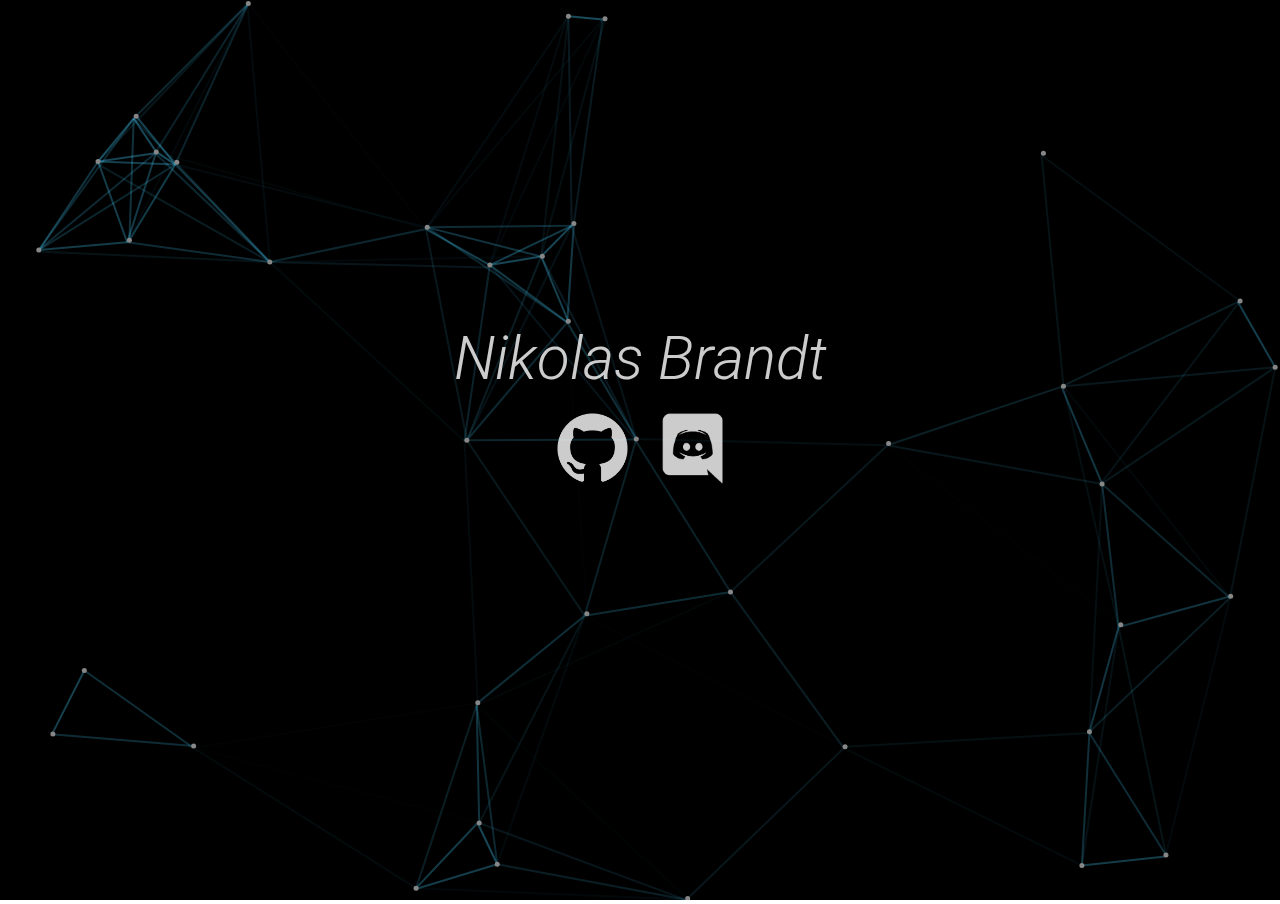
<file: index.html>
<!DOCTYPE html>
<html lang="en">
<head>
    <meta charset="UTF-8">
    <title>Nik Brandt</title>
    <link rel="icon" type="image/png" href="assets/floof-16x.png" sizes="16x16">
    <link rel="icon" type="image/png" href="assets/floof-32x.png" sizes="32x32">
    <link rel="icon" type="image/png" href="assets/floof-192x.png" sizes="192x192">
    <link href="https://fonts.googleapis.com/css?family=Roboto:300,300i,100" rel="stylesheet">
    <link href="css/index.css" type="text/css" rel="stylesheet">
</head>
<body>
    <div id="particles-js"></div>

    <div class="main">
        <div id="name">
            <span id="aname">Nikolas Brandt</span>
            <div class="wrapper">
                <div>
                    <a id="github" href="https://github.com/nikbrandt"><img src="assets/logos/github.png" height="70" width="70"></a>
                </div>
                <div>
                    <a id="discord" href="http://discord.gg/HW7KYG9"><img src="assets/logos/discord.png" alt="The support server for my Discord bot, Arthur." height="70" width="60"></a>
                </div>
            </div>
        </div>

        <!-- <div class="nav">
            <ul>
                <li id="blog"><a href="/blog">blog</a></li>
                <li id="sss"><a href="/screenshots">screenshots</a></li>
                <li id="hof"><a href="hof">hall of fame</a></li>
            </ul>
        </div> -->
    </div>

    <script src="js/particles.min.js"></script>
    <script>
        particlesJS.load('particles-js', 'assets/particles.json');
    </script>
</body>
</html>
</file>
<file: css/index.css>
@import url('fades.css');

body {
    margin: 0;
    overflow: hidden;
}

#particles-js {
    margin: 0;
    position: absolute;
    top: 0;
    left: 0;
    width: 100%;
    height: 100%;
    background-color: black;
}

#name {
    margin: 0;
    padding: 0;
    top: 45%;
    left: 50%;
    position: absolute;
    color: white;
    transform: translate(-50%, -50%);
    -webkit-transform: translate(-50%, -50%);
    -moz-transform: translate(-50%, -50%);
    -ms-transform: translate(-50%, -50%);
    -o-transform: translate(-50%, -50%);
    -webkit-font-smoothing: antialiased;
    backface-visibility: hidden;
}

#aname {
    animation: fadein 3s;
    font-family: "Roboto", sans-serif;
    font-size: 60px;
    font-weight: 300;
    font-style: italic;
    opacity: 0.8;
    transition: opacity .5s ease-in-out;
}

#aname:hover {
    opacity: 1;
}

.wrapper {
    text-align: center;
    width: 165px;
    margin: auto;
    padding-top: 20px;
}

#discord {
    /*display: block;
    margin: 0;
    padding: 0;
    top: 190%;
    right: 210px;
    position: absolute;
    transform: translate(-50%, -50%);
    -webkit-transform: translate(-50%, -50%);
    -moz-transform: translate(-50%, -50%);
    -ms-transform: translate(-50%, -50%);
    -o-transform: translate(-50%, -50%);*/
    float: right;
    text-decoration: none;
    animation: fadein 5s;
    opacity: 0.8;
    transition: opacity .5s ease-in-out;
}

#discord:hover {
    opacity: 1;
}

#github {
    /*display: block;
    margin: 0;
    padding: 0;
    top: 135px;
    left: 180px;
    position: absolute;
    transform: translate(-50%, -50%);
    -webkit-transform: translate(-50%, -50%);
    -moz-transform: translate(-50%, -50%);
    -ms-transform: translate(-50%, -50%);
    -o-transform: translate(-50%, -50%);*/
    float: left;
    text-decoration: none;
    animation: fadein 5s;
    opacity: 0.8;
    transition: opacity .5s ease-in-out;
}

#github:hover {
    opacity: 1;
}

.nav a {
    display: inline;
    margin: 0;
    padding: 0;
    font-family: "Roboto", sans-serif;
    font-weight: 300;
    text-decoration: none;
    font-size: 25px;
    color: white;
    animation: fadein 6s;
    opacity: 0.8;
    transition: opacity .5s ease-in-out;
    list-style: none;
}

.nav a:hover {
    opacity: 1;
}

#blog {
    top: 10px;
    left: 13px;
    position: absolute;
}

#sss {
    top: 10px;
    left: 85px;
    position: absolute;
}

#hof {
    top: 10px;
    left: 244px;
    position: absolute;
}
</file>
